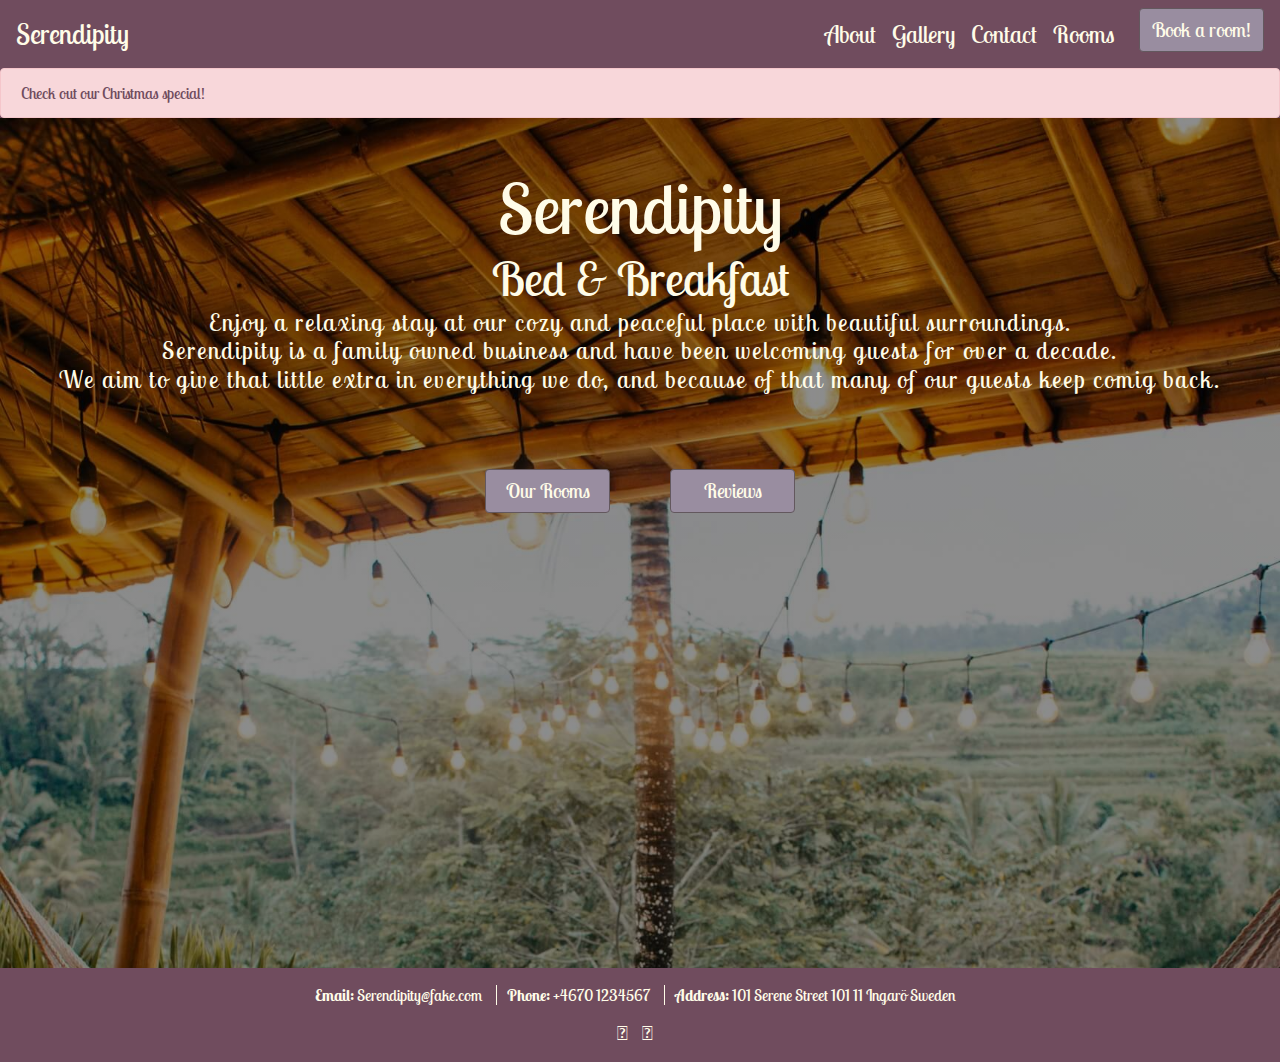
<file: index.html>
<!DOCTYPE html>
<html lang="en">
  <head>
    <meta charset="UTF-8" />
    <meta name="viewport" content="width=device-width, initial-scale=1.0" />
    <link rel='icon' href='favicon.ico' type='image/x-icon'/>
    <link rel="preconnect" href="https://fonts.gstatic.com" />
    <link
      href="https://fonts.googleapis.com/css2?family=Lato&family=Lobster+Two:wght@400;700&display=swap"
      rel="stylesheet"
    />
    <link
      rel="stylesheet"
      href="https://use.fontawesome.com/releases/v5.15.1/css/all.css"
      integrity="sha384-vp86vTRFVJgpjF9jiIGPEEqYqlDwgyBgEF109VFjmqGmIY/Y4HV4d3Gp2irVfcrp"
      crossorigin="anonymous"
    />
    <link
      rel="stylesheet"
      href="https://stackpath.bootstrapcdn.com/font-awesome/4.7.0/css/font-awesome.min.css"
    />
    <link
      rel="stylesheet"
      href="https://stackpath.bootstrapcdn.com/bootstrap/4.3.1/css/bootstrap.min.css"
      integrity="sha384-ggOyR0iXCbMQv3Xipma34MD+dH/1fQ784/j6cY/iJTQUOhcWr7x9JvoRxT2MZw1T"
      crossorigin="anonymous"
    />
    <link rel="stylesheet" href="assets/css/style.css" />
    <title>Serendipity - Bed & Breakfast</title>
  </head>
  <body>
    <header class="sticky-top" id="header">
      <nav class="navbar navbar-expand-lg">
        <a class="navbar-brand bb-logo" href="index.html"
          >Serendipity <i class="fab fa-pagelines"></i
        ></a>
        <button
          class="navbar-toggler"
          type="button"
          data-toggle="collapse"
          data-target="#navbarToggler-bb"
          aria-controls="navbarToggler-bb"
          aria-expanded="false"
          aria-label="Toggle navigation"
        >
          <i class="fas fa-bars"></i>
        </button>
        <div class="collapse navbar-collapse" id="navbarToggler-bb">
          <ul class="navbar-nav ml-auto mt-2 mt-lg-0">
            <li class="nav-item">
              <a class="nav-link bb-nav-link" href="about.html">About</a>
            </li>
            <li class="nav-item">
              <a class="nav-link bb-nav-link" href="gallery.html">Gallery</a>
            </li>
            <li class="nav-item">
              <a class="nav-link bb-nav-link" href="contact.html">Contact</a>
            </li>
            <li class="nav-item">
              <a class="nav-link bb-nav-link" href="rooms.html">Rooms</a>
            </li>
            <li class="nav-btn">
              <a
                class="btn bb-btn my-2 my-sm-0"
                href="booking.html"
                role="button"
                >Book a room!</a
              >
            </li>
          </ul>
        </div>
      </nav>
      <div class="alert alert-danger bb-alert" role="alert">
        <a class="bb-special" href="booking.html"
          >Check out our Christmas special!</a
        ><i class="fas fa-candy-cane"></i> <i class="fas fa-gifts"></i>
      </div>
    </header>
    <section class="bb-home">
      <div class="bb-hero-image">
        <h1 class="bb-hero-text pt-5 bb-anime fadeIn-hero">Serendipity</h1>
        <h2 class="bb-hero-text bb-anime fadeIn-hero">Bed & Breakfast</h2>
        <h4 class="bb-hero-text bb-anime fadeIn-hero">
          Enjoy a relaxing stay at our cozy and peaceful place with beautiful
          surroundings. <br />Serendipity is a family owned business and have
          been welcoming guests for over a decade. <br />
          We aim to give that little extra in everything we do, and because of
          that many of our guests keep comig back.
        </h4>
        <div class="text-center">
          <a class="btn bb-btn bb-anime fadeIn-hero" href="rooms.html" role="button"
            >Our Rooms</a
          >
          <a class="btn bb-btn bb-anime fadeIn-hero" href="review.html" role="button"
            >Reviews</a
          >
        </div>
      </div>
    </section>
    <footer class="bb-footer text-center">
      <a class="bb-footer-link" href="mailto:serendipity@fake.com"
        ><span class="bb-text-bold"> Email: </span>Serendipity@fake.com</a
      >
      <a class="bb-footer-link" href="callto:+46701234567">
        <span class="bb-text-bold"> Phone: </span>+4670 1234567</a
      >
      <a class="bb-footer-link" href="contact.html"
        ><span class="bb-text-bold">Address: </span>101 Serene Street 101 11
        Ingarö Sweden</a
      >

      <div class="bb-footer-social">
        <a
          class="bb-footer-social-link"
          href="https://www.facebook.com/"
          target="_blank"
          ><i class="fab fa-facebook bb-transform"></i
        ></a>
        <a
          class="bb-footer-social-link"
          href="https://www.instagram.com/"
          target="_blank"
          ><i class="fab fa-instagram bb-transform"></i
        ></a>
        <a
          class="bb-footer-social-link"
          href="https://www.linkedin.com"
          target="_blank"
          ><i class="fab fa-linkedin-in bb-transform"></i
        ></a>
      </div>
    </footer>
    <script
      src="https://code.jquery.com/jquery-3.3.1.slim.min.js"
      integrity="sha384-q8i/X+965DzO0rT7abK41JStQIAqVgRVzpbzo5smXKp4YfRvH+8abtTE1Pi6jizo"
      crossorigin="anonymous"
    ></script>
    <script
      src="https://cdnjs.cloudflare.com/ajax/libs/popper.js/1.14.7/umd/popper.min.js"
      integrity="sha384-UO2eT0CpHqdSJQ6hJty5KVphtPhzWj9WO1clHTMGa3JDZwrnQq4sF86dIHNDz0W1"
      crossorigin="anonymous"
    ></script>
    <script
      src="https://stackpath.bootstrapcdn.com/bootstrap/4.3.1/js/bootstrap.min.js"
      integrity="sha384-JjSmVgyd0p3pXB1rRibZUAYoIIy6OrQ6VrjIEaFf/nJGzIxFDsf4x0xIM+B07jRM"
      crossorigin="anonymous"
    ></script>
  </body>
</html>
</file>
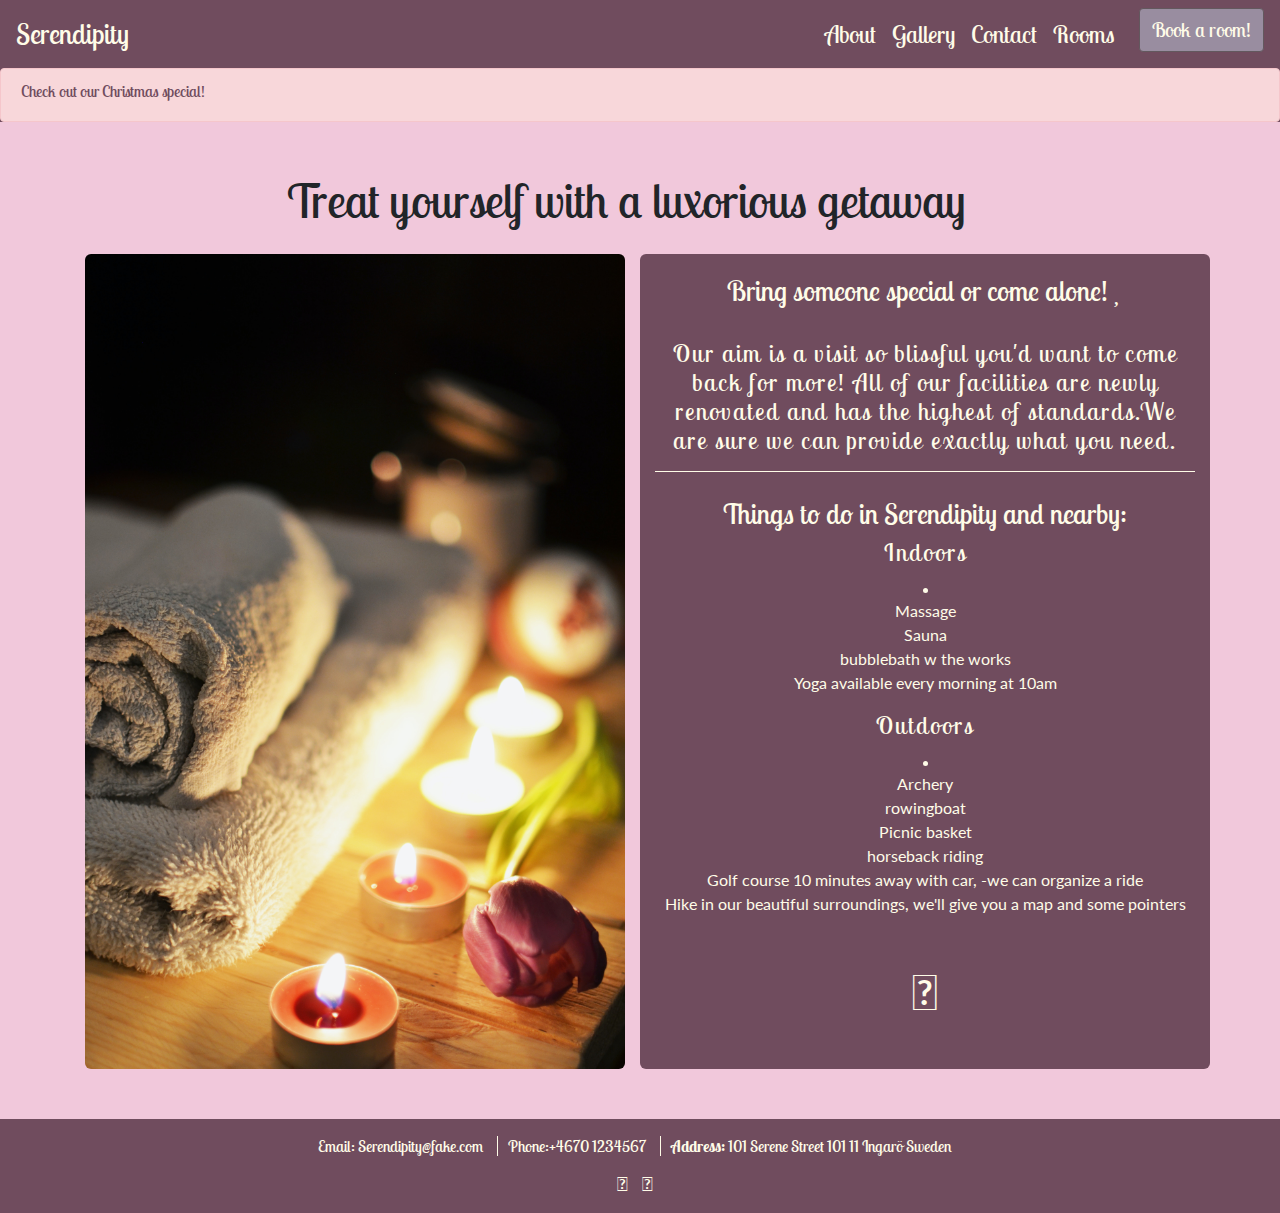
<file: about.html>
<!DOCTYPE html>
<html lang="en">
  <head>
    <meta charset="UTF-8" />
    <meta name="viewport" content="width=device-width, initial-scale=1.0" />
    <link rel='icon' href='favicon.ico' type='image/x-icon'/>
    <link rel="preconnect" href="https://fonts.gstatic.com" />
    <link
      href="https://fonts.googleapis.com/css2?family=Lato&family=Lobster+Two:wght@400;700&display=swap"
      rel="stylesheet"
    />
    <link
      rel="stylesheet"
      href="https://use.fontawesome.com/releases/v5.15.1/css/all.css"
      integrity="sha384-vp86vTRFVJgpjF9jiIGPEEqYqlDwgyBgEF109VFjmqGmIY/Y4HV4d3Gp2irVfcrp"
      crossorigin="anonymous"
    />
    <link
      rel="stylesheet"
      href="https://stackpath.bootstrapcdn.com/font-awesome/4.7.0/css/font-awesome.min.css"
    />
    <link
      rel="stylesheet"
      href="https://stackpath.bootstrapcdn.com/bootstrap/4.3.1/css/bootstrap.min.css"
      integrity="sha384-ggOyR0iXCbMQv3Xipma34MD+dH/1fQ784/j6cY/iJTQUOhcWr7x9JvoRxT2MZw1T"
      crossorigin="anonymous"
    />
    <link rel="stylesheet" href="assets/css/style.css" />
    <title>Serendipity - Bed & Breakfast</title>
  </head>
  <body>
    <header class="sticky-top" id="header">
      <nav class="navbar navbar-expand-lg">
        <a class="navbar-brand bb-logo" href="index.html"
          >Serendipity <i class="fab fa-pagelines"></i
        ></a>
        <button
          class="navbar-toggler"
          type="button"
          data-toggle="collapse"
          data-target="#navbarToggler-bb"
          aria-controls="navbarToggler-bb"
          aria-expanded="false"
          aria-label="Toggle navigation"
        >
          <i class="fas fa-bars"></i>
        </button>
        <div class="collapse navbar-collapse" id="navbarToggler-bb">
          <ul class="navbar-nav ml-auto mt-2 mt-lg-0">
            <li class="nav-item">
              <a class="nav-link bb-nav-link" href="about.html">About</a>
            </li>
            <li class="nav-item">
              <a class="nav-link bb-nav-link" href="gallery.html">Gallery</a>
            </li>
            <li class="nav-item">
              <a class="nav-link bb-nav-link" href="contact.html">Contact</a>
            </li>
            <li class="nav-item">
              <a class="nav-link bb-nav-link" href="rooms.html">Rooms</a>
            </li>
            <li class="nav-btn">
              <a
                class="btn bb-btn my-2 my-sm-0"
                href="booking.html"
                role="button"
                >Book a room!</a
              >
            </li>
          </ul>
        </div>
      </nav>
      <div class="alert alert-danger bb-alert" role="alert">
        <h6>
          <a class="bb-special" href="booking.html"
            >Check out our Christmas special!</a
          ><i class="fas fa-candy-cane"></i> <i class="fas fa-gifts"></i>
        </h6>
      </div>
    </header>
    <section class="bb-about">
      <div class="container">
        <h2 class="mb-4 text-center">
          Treat yourself with a luxorious getaway
          <i class="fab fa-pagelines"></i>
        </h2>
        <div class="row">
          <div class="col-lg-6 bb-img-about-wrapper fadeIn">
            <img
              class="bb-img-about"
              src="assets/img/harmony.jpg"
              alt="relaxing picture of a bath"
            />
          </div>
          <div class="col-lg-6 bb-treat fadeIn">
            <h3 class="pb-4">
              Bring someone special or come alone! <i class="far fa-heart"></i>
            </h3>
            <h4>
              Our aim is a visit so blissful you'd want to come back for more!
              All of our facilities are newly renovated and has the highest of
              standards.We are sure we can provide exactly what you need.
            </h4>
            <p></p>
            <div class="bb-about-list">
              <h3>Things to do in Serendipity and nearby:</h3>
              <h4>Indoors</h4>
              <span class="dot"></span>
              <ul class="pl-0">
                <li>Massage</li>
                <li>Sauna</li>
                <li>bubblebath w the works</li>
                <li>Yoga available every morning at 10am</li>
              </ul>
            </div>
            <div class="bb-about-list">
              <h4>Outdoors</h4>
              <span class="dot"></span>
              <ul class="pl-0">
                <li>Archery</li>
                <li>rowingboat</li>
                <li>Picnic basket</li>
                <li>horseback riding</li>
                <li>
                  Golf course 10 minutes away with car, -we can organize a ride
                </li>
                <li>
                  Hike in our beautiful surroundings, we'll give you a map and
                  some pointers
                </li>
              </ul>
              <p class="pt-4"><i class="fab fa-pagelines fa-3x"></i></p>
            </div>
          </div>
        </div>
      </div>
    </section>
    <footer class="bb-footer text-center">
      <a class="bb-footer-link" href="mailto:serendipity@fake.com"
        >Email: Serendipity@fake.com</a
      >
      <a class="bb-footer-link" href="callto:+46701234567"
        >Phone:+4670 1234567</a
      >
      <a class="bb-footer-link" href="contact.html"
        ><span class="bb-text-bold">Address: </span>101 Serene Street 101 11
        Ingarö Sweden</a
      >

      <div class="bb-footer-social">
        <a
          class="bb-footer-social-link"
          href="https://www.facebook.com/"
          target="_blank"
          ><i class="fab fa-facebook bb-transform"></i
        ></a>
        <a
          class="bb-footer-social-link"
          href="https://www.instagram.com/"
          target="_blank"
          ><i class="fab fa-instagram bb-transform"></i
        ></a>
        <a
          class="bb-footer-social-link"
          href="https://www.linkedin.com"
          target="_blank"
          ><i class="fab fa-linkedin-in bb-transform"></i
        ></a>
      </div>
    </footer>
    <script
      src="https://code.jquery.com/jquery-3.3.1.slim.min.js"
      integrity="sha384-q8i/X+965DzO0rT7abK41JStQIAqVgRVzpbzo5smXKp4YfRvH+8abtTE1Pi6jizo"
      crossorigin="anonymous"
    ></script>
    <script
      src="https://cdnjs.cloudflare.com/ajax/libs/popper.js/1.14.7/umd/popper.min.js"
      integrity="sha384-UO2eT0CpHqdSJQ6hJty5KVphtPhzWj9WO1clHTMGa3JDZwrnQq4sF86dIHNDz0W1"
      crossorigin="anonymous"
    ></script>
    <script
      src="https://stackpath.bootstrapcdn.com/bootstrap/4.3.1/js/bootstrap.min.js"
      integrity="sha384-JjSmVgyd0p3pXB1rRibZUAYoIIy6OrQ6VrjIEaFf/nJGzIxFDsf4x0xIM+B07jRM"
      crossorigin="anonymous"
    ></script>
  </body>
</html>
</file>
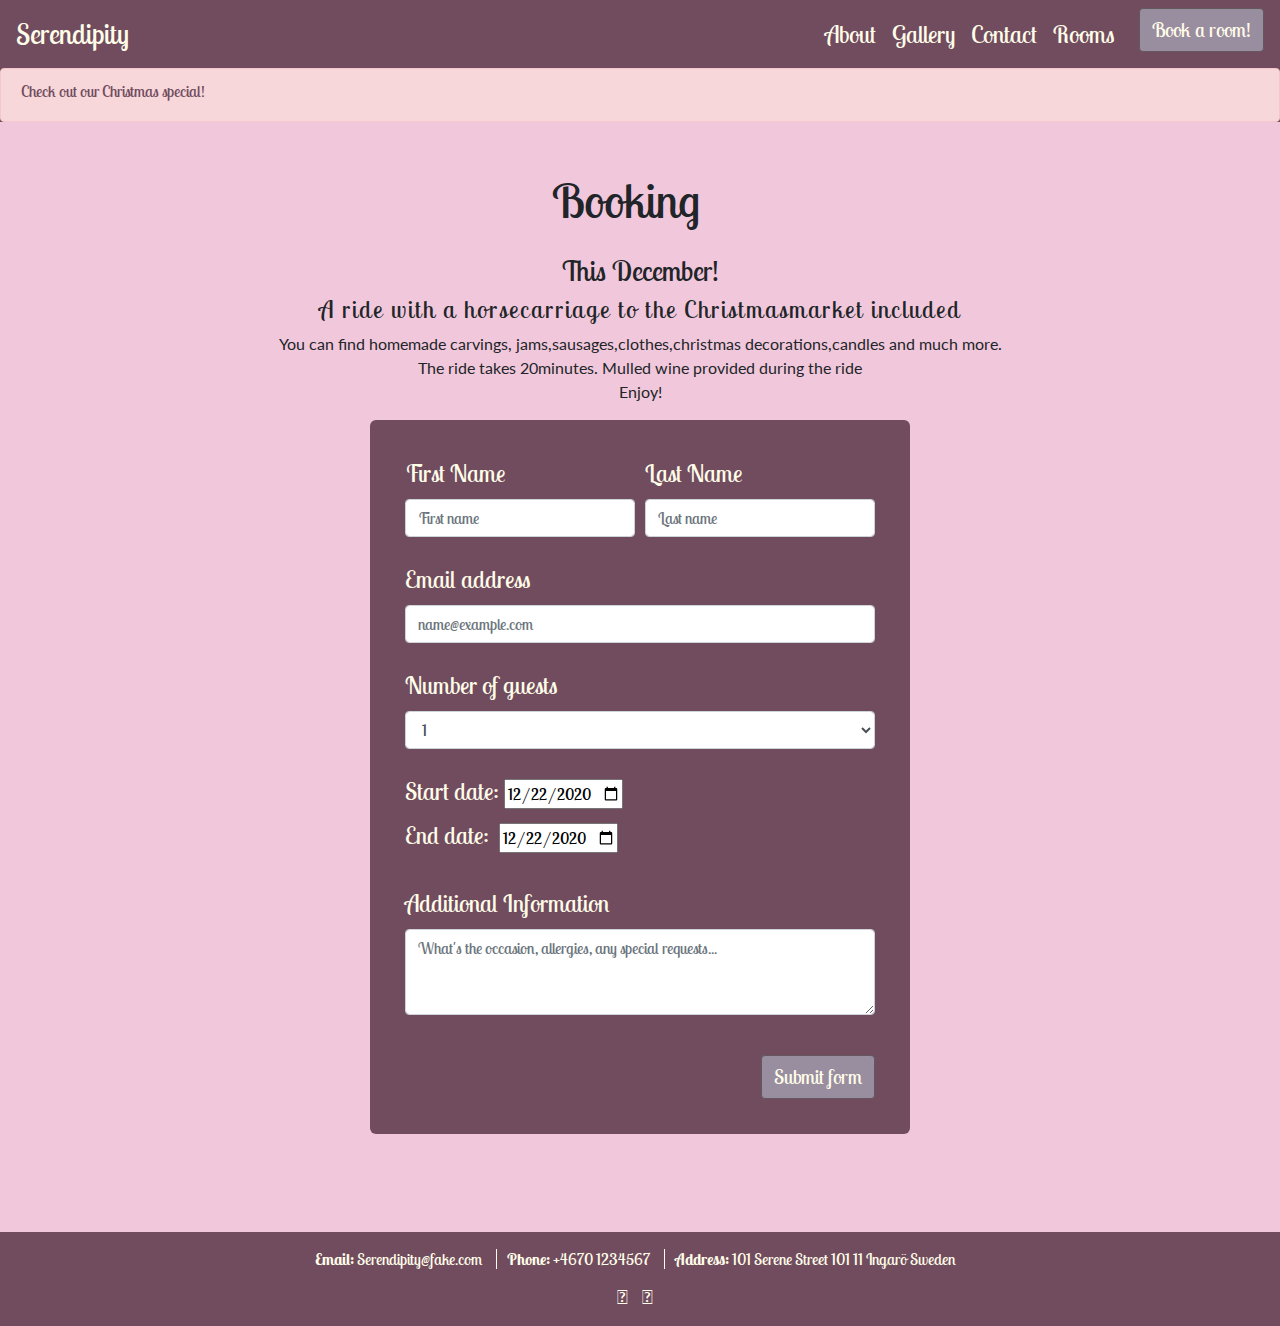
<file: booking.html>
<!DOCTYPE html>
<html lang="en">
  <head>
    <meta charset="UTF-8" />
    <meta name="viewport" content="width=device-width, initial-scale=1.0" />
    <link rel='icon' href='favicon.ico' type='image/x-icon'/>
    <link rel="preconnect" href="https://fonts.gstatic.com" />
    <link
      href="https://fonts.googleapis.com/css2?family=Lato&family=Lobster+Two:wght@400;700&display=swap"
      rel="stylesheet"
    />
    <link
      rel="stylesheet"
      href="https://use.fontawesome.com/releases/v5.15.1/css/all.css"
      integrity="sha384-vp86vTRFVJgpjF9jiIGPEEqYqlDwgyBgEF109VFjmqGmIY/Y4HV4d3Gp2irVfcrp"
      crossorigin="anonymous"
    />
    <link
      rel="stylesheet"
      href="https://stackpath.bootstrapcdn.com/font-awesome/4.7.0/css/font-awesome.min.css"
    />
    <link
      rel="stylesheet"
      href="https://stackpath.bootstrapcdn.com/bootstrap/4.3.1/css/bootstrap.min.css"
      integrity="sha384-ggOyR0iXCbMQv3Xipma34MD+dH/1fQ784/j6cY/iJTQUOhcWr7x9JvoRxT2MZw1T"
      crossorigin="anonymous"
    />
    <link rel="stylesheet" href="assets/css/style.css" />
    <title>Serendipity - Bed & Breakfast</title>
  </head>
  <body>
    <header class="sticky-top" id="header">
      <nav class="navbar navbar-expand-lg">
        <a class="navbar-brand bb-logo" href="index.html"
          >Serendipity <i class="fab fa-pagelines"></i
        ></a>
        <button
          class="navbar-toggler"
          type="button"
          data-toggle="collapse"
          data-target="#navbarToggler-bb"
          aria-controls="navbarToggler-bb"
          aria-expanded="false"
          aria-label="Toggle navigation"
        >
          <i class="fas fa-bars"></i>
        </button>
        <div class="collapse navbar-collapse" id="navbarToggler-bb">
          <ul class="navbar-nav ml-auto mt-2 mt-lg-0">
            <li class="nav-item">
              <a class="nav-link bb-nav-link" href="about.html">About</a>
            </li>
            <li class="nav-item">
              <a class="nav-link bb-nav-link" href="gallery.html">Gallery</a>
            </li>
            <li class="nav-item">
              <a class="nav-link bb-nav-link" href="contact.html">Contact</a>
            </li>
            <li class="nav-item">
              <a class="nav-link bb-nav-link" href="rooms.html">Rooms</a>
            </li>
            <li class="nav-btn">
              <a class="btn bb-btn my-2 my-sm-0" href="#" role="button"
                >Book a room!</a
              >
            </li>
          </ul>
        </div>
      </nav>
      <div class="alert alert-danger bb-alert" role="alert">
        <h6>
          <a class="bb-special" href="booking.html"
            >Check out our Christmas special!</a
          ><i class="fas fa-candy-cane"></i> <i class="fas fa-gifts"></i>
        </h6>
      </div>
    </header>
    <section>
      <div class="container">
        <h2 class="mb-4 text-center">
          Booking <i class="fab fa-pagelines"></i>
        </h2>
        <div class="fadeIn">
          <h3 class="mt-4 text-center">
            This December! <i class="fas fa-candy-cane"></i>
            <i class="fas fa-gifts"></i>
          </h3>
          <h4 class="text-center">
            A ride with a horsecarriage to the Christmasmarket included
          </h4>
          <p class="text-center">
            You can find homemade carvings, jams,sausages,clothes,christmas
            decorations,candles and much more. <br />
            The ride takes 20minutes. Mulled wine provided during the ride<br />Enjoy!
          </p>
        </div>
        <div class="row mb-5 bb-lobster">
          <div class="col-md-6 offset-md-3">
            <form class="bb-form-wrapper fadeIn" action="confirmation.html">
              <div class="form-row">
                <div class="col">
                  <label for="fname">First Name</label>
                  <input
                    type="text"
                    class="form-control"
                    id="fname"
                    name="fname"
                    placeholder="First name"
                    required
                  />
                </div>
                <div class="col">
                  <label for="lname">Last Name</label>
                  <input
                    type="text"
                    class="form-control"
                    id="lname"
                    name="lname"
                    placeholder="Last name"
                    required
                  />
                </div>
              </div>
              <div class="form-group mt-4">
                <label for="bb-form-mail">Email address</label>
                <input
                  type="email"
                  class="form-control mb-4"
                  id="bb-form-mail"
                  placeholder="name@example.com"
                  required
                />
              </div>
              <div class="form-group">
                <label for="bb-form-guests">Number of guests</label>
                <select class="form-control mb-4" id="bb-form-guests">
                  <option>1</option>
                  <option>2</option>
                  <option>3</option>
                  <option>4</option>
                  <option>5</option>
                </select>
              </div>
              <div>
                <label for="start">Start date:</label>
                <input
                  class="bb-datepicker"
                  type="date"
                  id="start"
                  name="trip-start"
                  value="2020-12-22"
                  min="2020-12-22"
                  max="2022-12-31"
                />
              </div>
              <div>
                <label for="bb-end">End date:&nbsp;</label>
                <input
                  class="bb-datepicker"
                  type="date"
                  id="bb-end"
                  name="trip-start"
                  value="2020-12-22"
                  min="2020-12-22"
                  max="2022-12-31"
                />
              </div>
              <div class="form-group mt-4">
                <label for="bb-form-textarea">Additional Information</label>
                <textarea
                  class="form-control"
                  id="bb-form-textarea"
                  rows="3"
                  placeholder="What's the occasion, allergies, any special requests..."
                ></textarea>
              </div>
              <div class="bb-form-btn">
                <button class="btn bb-btn" type="submit">Submit form</button>
              </div>
            </form>
          </div>
        </div>
      </div>
      <div class="snowflakes ml-4" aria-hidden="true">
        <div class="snowflake"></div>
      </div>
      <div class="snowflake">❅</div>
      <div class="snowflake">❆</div>
      <div class="snowflake">❅</div>
      <div class="snowflake">❆</div>
      <div class="snowflake">❄</div>
      <div class="snowflake">❅</div>
      <div class="snowflake">❆</div>
      <div class="snowflake">❄</div>
    </section>
    <footer class="bb-footer text-center">
      <a class="bb-footer-link" href="mailto:serendipity@fake.com"
        ><span class="bb-text-bold"> Email: </span>Serendipity@fake.com</a
      >
      <a class="bb-footer-link" href="callto:+46701234567">
        <span class="bb-text-bold"> Phone: </span>+4670 1234567</a
      >
      <a class="bb-footer-link" href="contact.html"
        ><span class="bb-text-bold">Address: </span>101 Serene Street 101 11
        Ingarö Sweden</a
      >

      <div class="bb-footer-social">
        <a
          class="bb-footer-social-link"
          href="https://www.facebook.com/"
          target="_blank"
          ><i class="fab fa-facebook bb-transform"></i
        ></a>
        <a
          class="bb-footer-social-link"
          href="https://www.instagram.com/"
          target="_blank"
          ><i class="fab fa-instagram bb-transform"></i
        ></a>
        <a
          class="bb-footer-social-link"
          href="https://www.linkedin.com"
          target="_blank"
          ><i class="fab fa-linkedin-in bb-transform"></i
        ></a>
      </div>
    </footer>
    <script
      src="https://code.jquery.com/jquery-3.3.1.slim.min.js"
      integrity="sha384-q8i/X+965DzO0rT7abK41JStQIAqVgRVzpbzo5smXKp4YfRvH+8abtTE1Pi6jizo"
      crossorigin="anonymous"
    ></script>
    <script
      src="https://cdnjs.cloudflare.com/ajax/libs/popper.js/1.14.7/umd/popper.min.js"
      integrity="sha384-UO2eT0CpHqdSJQ6hJty5KVphtPhzWj9WO1clHTMGa3JDZwrnQq4sF86dIHNDz0W1"
      crossorigin="anonymous"
    ></script>
    <script
      src="https://stackpath.bootstrapcdn.com/bootstrap/4.3.1/js/bootstrap.min.js"
      integrity="sha384-JjSmVgyd0p3pXB1rRibZUAYoIIy6OrQ6VrjIEaFf/nJGzIxFDsf4x0xIM+B07jRM"
      crossorigin="anonymous"
    ></script>
  </body>
</html>
</file>
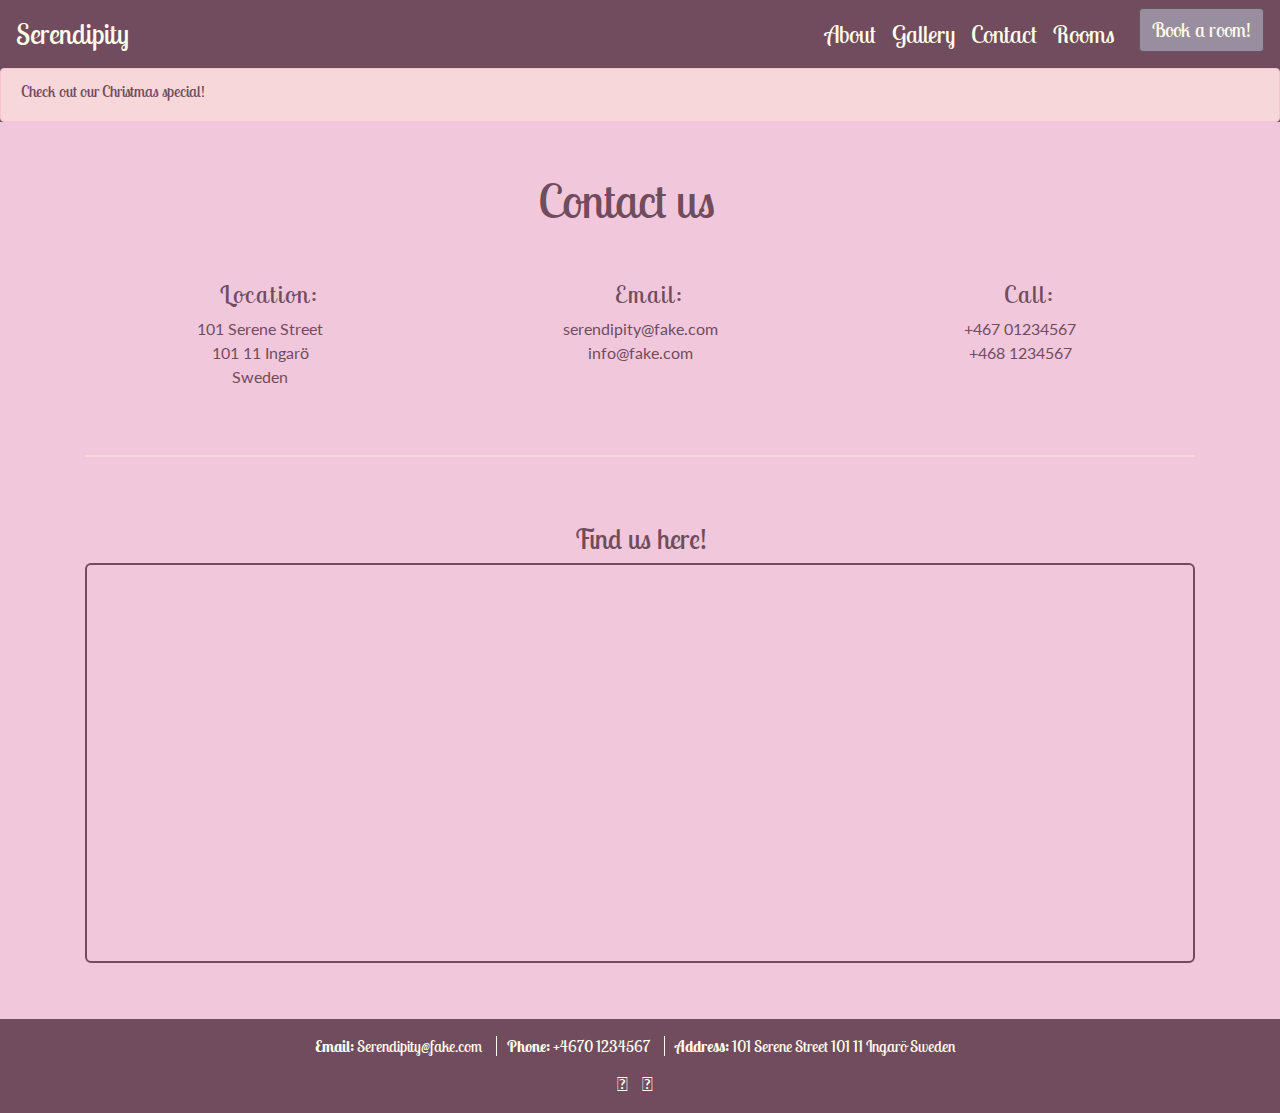
<file: contact.html>
<!DOCTYPE html>
<html lang="en">
  <head>
    <meta charset="UTF-8" />
    <meta name="viewport" content="width=device-width, initial-scale=1.0" />
    <link rel='icon' href='favicon.ico' type='image/x-icon'/>
    <link rel="preconnect" href="https://fonts.gstatic.com" />
    <link
      href="https://fonts.googleapis.com/css2?family=Lato&family=Lobster+Two:wght@400;700&display=swap"
      rel="stylesheet"
    />
    <link
      rel="stylesheet"
      href="https://use.fontawesome.com/releases/v5.15.1/css/all.css"
      integrity="sha384-vp86vTRFVJgpjF9jiIGPEEqYqlDwgyBgEF109VFjmqGmIY/Y4HV4d3Gp2irVfcrp"
      crossorigin="anonymous"
    />
    <link
      rel="stylesheet"
      href="https://stackpath.bootstrapcdn.com/font-awesome/4.7.0/css/font-awesome.min.css"
    />
    <link
      rel="stylesheet"
      href="https://stackpath.bootstrapcdn.com/bootstrap/4.3.1/css/bootstrap.min.css"
      integrity="sha384-ggOyR0iXCbMQv3Xipma34MD+dH/1fQ784/j6cY/iJTQUOhcWr7x9JvoRxT2MZw1T"
      crossorigin="anonymous"
    />
    <link rel="stylesheet" href="assets/css/style.css" />
    <title>Serendipity - Bed & Breakfast</title>
  </head>
  <body>
    <header class="sticky-top" id="header">
      <nav class="navbar navbar-expand-lg">
        <a class="navbar-brand bb-logo" href="index.html"
          >Serendipity <i class="fab fa-pagelines"></i
        ></a>
        <button
          class="navbar-toggler"
          type="button"
          data-toggle="collapse"
          data-target="#navbarToggler-bb"
          aria-controls="navbarToggler-bb"
          aria-expanded="false"
          aria-label="Toggle navigation"
        >
          <i class="fas fa-bars"></i>
        </button>
        <div class="collapse navbar-collapse" id="navbarToggler-bb">
          <ul class="navbar-nav ml-auto mt-2 mt-lg-0">
            <li class="nav-item">
              <a class="nav-link bb-nav-link" href="about.html">About</a>
            </li>
            <li class="nav-item">
              <a class="nav-link bb-nav-link" href="gallery.html">Gallery</a>
            </li>
            <li class="nav-item">
              <a class="nav-link bb-nav-link" href="contact.html">Contact</a>
            </li>
            <li class="nav-item">
              <a class="nav-link bb-nav-link" href="rooms.html">Rooms</a>
            </li>
            <li class="nav-btn">
              <a
                class="btn bb-btn my-2 my-sm-0"
                href="booking.html"
                role="button"
                >Book a room!</a
              >
            </li>
          </ul>
        </div>
      </nav>
      <div class="alert alert-danger bb-alert" role="alert">
        <h6>
          <a class="bb-special" href="booking.html"
            >Check out our Christmas special!</a
          ><i class="fas fa-candy-cane"></i> <i class="fas fa-gifts"></i>
        </h6>
      </div>
    </header>
    <section class="bb-contact">
      <div class="container">
        <h2>Contact us <i class="fab fa-pagelines"></i></h2>
        <div class="row">
          <div class="col-md-4 text-center">
            <h4><i class="fas fa-map-marker"></i> Location:</h4>
            <p>
              101 Serene Street <br />101 11 Ingarö <br />
              Sweden
            </p>
          </div>
          <div class="col-md-4 text-center">
            <h4>
              <i class="far fa-envelope"></i>
              <a class href="mailto:serendipity@fake.com"> Email:</a>
            </h4>
            <a href="mailto:serendipity@fake.com">serendipity@fake.com</a><br>
            <a href="mailto:info@fake.com">info@fake.com</a>
          </div>
          <div class="col-md-4 text-center">
            <h4>
              <i class="fas fa-phone"></i>
              <a href="callto:+46701234567"> Call:</a>
            </h4>
            <a href="callto:+467 01234567">+467 01234567 </a> <br/> <a href="callto:+468 1234567">+468 1234567</a>
          </div>
        </div>
        <div class="bb-map fadeIn">
          <h3>Find us here!</h3>
          <iframe
            id="bb-googlemap"
            src="https://www.google.com/maps/embed?pb=!1m10!1m8!1m3!1d65273.99413736094!2d18.4045659!3d59.2525767!3m2!1i1024!2i768!4f13.1!5e0!3m2!1sen!2sse!4v1607769162132!5m2!1sen!2sse"
            width="600"
            height="450"
            style="border: 2px solid #704c5e"
            allowfullscreen=""
            aria-hidden="false"
            tabindex="0"
          ></iframe>
        </div>
      </div>
    </section>
    <footer class="bb-footer text-center">
      <a class="bb-footer-link" href="mailto:serendipity@fake.com"
        ><span class="bb-text-bold"> Email: </span>Serendipity@fake.com</a
      >
      <a class="bb-footer-link" href="callto:+46701234567">
        <span class="bb-text-bold"> Phone: </span>+4670 1234567</a
      >
      <a class="bb-footer-link" href="contact.html"
        ><span class="bb-text-bold">Address: </span>101 Serene Street 101 11
        Ingarö Sweden</a
      >
      <div class="bb-footer-social">
        <a
          class="bb-footer-social-link"
          href="https://www.facebook.com/"
          target="_blank"
          ><i class="fab fa-facebook bb-transform"></i
        ></a>
        <a
          class="bb-footer-social-link"
          href="https://www.instagram.com/"
          target="_blank"
          ><i class="fab fa-instagram bb-transform"></i
        ></a>
        <a
          class="bb-footer-social-link"
          href="https://www.linkedin.com"
          target="_blank"
          ><i class="fab fa-linkedin-in bb-transform"></i
        ></a>
      </div>
    </footer>
    <script
      src="https://code.jquery.com/jquery-3.3.1.slim.min.js"
      integrity="sha384-q8i/X+965DzO0rT7abK41JStQIAqVgRVzpbzo5smXKp4YfRvH+8abtTE1Pi6jizo"
      crossorigin="anonymous"
    ></script>
    <script
      src="https://cdnjs.cloudflare.com/ajax/libs/popper.js/1.14.7/umd/popper.min.js"
      integrity="sha384-UO2eT0CpHqdSJQ6hJty5KVphtPhzWj9WO1clHTMGa3JDZwrnQq4sF86dIHNDz0W1"
      crossorigin="anonymous"
    ></script>
    <script
      src="https://stackpath.bootstrapcdn.com/bootstrap/4.3.1/js/bootstrap.min.js"
      integrity="sha384-JjSmVgyd0p3pXB1rRibZUAYoIIy6OrQ6VrjIEaFf/nJGzIxFDsf4x0xIM+B07jRM"
      crossorigin="anonymous"
    ></script>
  </body>
</html>
</file>
<file: assets/css/style.css>
/*------------------------- Body/General */ 

body {
    background-color:#F1c8db;
    font-family: 'Lato', sans-serif;
}
h1 {
    font-family: 'Lobster Two', cursive, sans-serif;
    font-size: 70px;
}

h2 {
    font-family: 'Lobster Two', cursive;
    font-size: 48px;
}
h3,h4 {
    font-family: 'Lobster Two', cursive;
}
.bb-alert{
    margin-bottom: 0;
}
.text-center {
    text-align: center;
}
section {
    padding: 50px 0;
}
.bb-text-bold{
    font-weight: 700;
}
label {
    color: #FFFCE8;
}
.bb-lobster {
    font-family: 'Lobster Two', cursive;
    font-size: 1.5rem;
}
h4 {
    letter-spacing: 2px;
}

/*------------------------- Header */ 

#header {
    background-color:#704c5e;
}

/*------------------------- Navbar*/ 

.bb-logo{ 
    font-family: 'Lobster Two', cursive;
    color: #FFFCE8;
    font-size:1.75rem;
}
.bb-logo:hover{
    color: #FFFCE8;
    transform: scale(1.15);
}

.bb-nav-link {
    font-family: 'Lobster Two', cursive;
    color: #FFFCE8;
    font-size: 1.5rem;
}

.bb-nav-link:hover {
    color: #FFFCE8;
    text-decoration: underline;
}

.nav-btn{
    list-style: none;
    margin-left: 1rem;
}
.navbar-toggler i{
    color: #FFFCE8;
}
.bb-special{
    font-family: 'Lobster Two', cursive;
    color: #704c5e;
}
.bb-special:hover{
    color: #704c5e;
    text-decoration: underline; 
}

/*------------------------- Home/Index*/ 

.bb-home{
    margin: -50px 0;
}


/*------------------------- Button */ 

.bb-btn {
    font-family: 'Lobster Two', cursive;
    background-color: #998DA0;
    border-color: #63585E;
    font-size: 1.25rem;
    color: #FFFCE8;
    }

    .bb-btn:hover{
        background-color:#63585E;
        color: #FFFCE8;
    }
    .bb-btn:active{
        border: 1px solid #f1c8db;
        color: #FFFCE8;
    }
    .bb-btn:focus {
        box-shadow: none;
    }

    .bb-anime{
        min-width: 125px;
        margin: 0 1.75rem;
    }

    .bb-form-btn {
        text-align: right;
        margin-top: 40px;
    }
/*------------------------- Hero */ 
.bb-hero-image {
  background-position: center;
  height: 850px;
  width: 100%;
  background: linear-gradient(
    rgba(0, 0, 0, 0.45), 
    rgba(0, 0, 0, 0.45)
  ), url("../img/hammock.jpg")  no-repeat;
  background-size: cover;
  position: relative;
}

.bb-hero-text {
    text-align: center;
    color:#FFFCE8;

}

h4.bb-hero-text {
    margin-bottom: 75px;
}

/*------------------------- The "about page" */ 

.bb-img-about {
width: 100%;
height: auto;
border-radius:6px;
}

.bb-about-list li{
    list-style-type: none;
    margin-left: 0;
    padding-left: 0;
}

.bb-about-list h3{
border-top: solid 1px #FFFCE8;
padding-top: 25px;
}
.bb-treat {
    background-color: #704c5e;
    border-radius: 6px;
    text-align: center;
    color: #FFFCE8;
    padding-top: 20px;
    padding-bottom: 20px;
}

.dot{
    height: 5px;
    width: 5px;
    background-color: #FFFCE8;
    border-radius: 50%;
    display: inline-block;
}

/*------------------------- The "Gallery page */ 

.bb-photo {
    
    line-height: 0;
    column-count: 3;
    column-gap: 0px;
    border-radius: 6px;
    background-color: #704c5e;
    padding: 5px;
}
.bb-photo img {
  width: 100%; 
}
.bb-gallery h2{
    text-align: center;
}

#bb-img-topleft{
    border-radius: 6px 0 0 0;
}
#bb-img-topright{
    border-radius: 6px;
}

/*------------------------- The Contact page */ 

.bb-contact{
color: #704c5e; 
}
.bb-contact a{
    color:#704c5e ;
}

.bb-contact h2 {
    text-align: center;
    font-size: 3rem; 
    margin-bottom: 50px; 
}


.bb-map h3 {
text-align: center;
margin-top: 15px;
}

#bb-googlemap {
    width: 100%;
    height: 400px;
    border-radius: 6px;
}
.bb-map{
    margin-top: 50px;
    padding-top: 50px;
    border-top: 2px solid #f8d7da;
}

/*------------------------- Rooms */ 

.bb-room-img{
    height: 360px;
    width: 100%;
    border-radius: 6px;
    
 }
 .bb-rooms-img-wrapper{
     margin: 20px 0 20px 0;
     
 }
/*------------------------- Booking */ 

.bb-form-wrapper{
    background-color: #704c5e;
    padding: 35px;
    border-radius: 6px;
}
.bb-datepicker{
    font-size: 16px;
}

/*------------------------- Confirmation */
.bb-confirm{
    width: 100%;
}

/*------------------------- Customer reviews */

.bb-img-review{
    width: 100px;
    border-radius: 50%;
}
/*------------------------- Footer */ 


.bb-footer {
    width: 100%;
    background-color:#704c5e;
    padding: 15px;
}
.bb-footer-social {
    margin-top: 10px;
}

.bb-footer-link {
    font-family: 'Lobster Two', cursive;
    color:#FFFCE8;
    border-left: 1px solid #FFFCE8;
    padding: 0 10px;
}


.bb-footer-link:first-child {
    border-left: none;
    padding-left: 0;
}
.bb-footer-social-link {
    color:#FFFCE8;
    margin: 5px;
    font-size: 20px;
}

.bb-footer-link:hover {
    color: #FFFCE8;
    text-decoration: underline;
}
.bb-footer-social-link:hover {
    color: #FFFCE8;
    text-decoration: underline;
}

.bb-transform:hover{
    color: #FFFCE8;
    transform: scale(1.25);
}


/*------------------------- Media queries */ 

@media only screen and (max-width: 768px){
.bb-footer-link {
    display: block;
    border:none;
}
}
@media only screen and (max-width: 768px){
.navbar-collapse {
    border-top: 1px solid #FFFCE8;
}
}
@media only screen and (max-width: 768px){
    .nav-btn {
        margin-left: 0;
    }
}

@media only screen and (max-width: 768px){
    .bb-anime{
        margin: 0 0.5rem;
    }
}
@media only screen and (max-width: 768px){
    .bb-map {
        margin-top: 15px;
        padding-top: 15px;  
    }
}

@media only screen and (max-width: 768px){
    .bb-contact {
      padding: 20px 0;
    } 
    }
@media only screen and (max-width: 768px){
    .bb-contact h2{
        margin-bottom: 30px; 
    } 
    }
@media only screen and (max-width: 768px){
    .bb-gallery{
        padding: 15px;
    } 
    }
@media only screen and (max-width: 992px){
    .bb-img-about-wrapper{
        text-align: center;
    }
    .bb-img-about{
        margin-bottom: 25px;
        width: 50%; 
    } 
    }
    @media only screen and (max-width: 992px){
        .bb-room-img {
            height: 220px;
        }
    }
    @media only screen and (max-width: 768px){
        .bb-rooms-img-wrapper{
            text-align: center;
        }
        .bb-rooms .bb-rooms-img-wrapper:first-child{
            margin-bottom: 15px;
        }
        .bb-room-img {
            width: 75%;
        }
    }
    @media only screen and (max-width: 576px){
        .bb-room-img {
            height: 100%;
            width: 100%;
        }
    }
    
    

/*------------------------- Animation  (https://blog.hubspot.com/website/css-fade-in) */ 

.fadeIn {
    animation: fadeIn ease 2.25s;
    -webkit-animation: fadeIn ease 2.25s;
    -moz-animation: fadeIn ease 2.25s;
    -o-animation: fadeIn ease 2.25s;
    -ms-animation: fadeIn ease 2.25s;
    }
    
    @keyframes fadeIn {
        from {
            transform: translate3d(0,40px,0)
        }
    0% {opacity:0;}
    100% {opacity:1;}
    }
    
    @-moz-keyframes fadeIn {
    0% {opacity:0;}
    100% {opacity:1;}
    }
    
    @-webkit-keyframes fadeIn {
    0% {opacity:0;}
    100% {opacity:1;}
    }
    
    @-o-keyframes fadeIn {
    0% {opacity:0;}
    100% {opacity:1;}
    }
    
    @-ms-keyframes fadeIn {
    0% {opacity:0;}
    100% {opacity:1;}
    }

    
      /* customizable snowflake styling, total rip off from https://codepen.io/codeconvey/pen/xRzQay */

      .snowflake {
        color: #fff;
        font-size: 1em;
        font-family: Arial;
        text-shadow: 0 0 1px #000;
      }
      
      @-webkit-keyframes snowflakes-fall{0%{top:-10%}100%{top:100%}}@-webkit-keyframes snowflakes-shake{0%{-webkit-transform:translateX(0px);transform:translateX(0px)}50%{-webkit-transform:translateX(80px);transform:translateX(80px)}100%{-webkit-transform:translateX(0px);transform:translateX(0px)}}@keyframes snowflakes-fall{0%{top:-10%}100%{top:100%}}@keyframes snowflakes-shake{0%{transform:translateX(0px)}50%{transform:translateX(80px)}100%{transform:translateX(0px)}}.snowflake{position:fixed;top:-10%;z-index:9999;-webkit-user-select:none;-moz-user-select:none;-ms-user-select:none;user-select:none;cursor:default;-webkit-animation-name:snowflakes-fall,snowflakes-shake;-webkit-animation-duration:10s,3s;-webkit-animation-timing-function:linear,ease-in-out;-webkit-animation-iteration-count:infinite,infinite;-webkit-animation-play-state:running,running;animation-name:snowflakes-fall,snowflakes-shake;animation-duration:10s,3s;animation-timing-function:linear,ease-in-out;animation-iteration-count:infinite,infinite;animation-play-state:running,running}.snowflake:nth-of-type(0){left:1%;-webkit-animation-delay:0s,0s;animation-delay:0s,0s}.snowflake:nth-of-type(1){left:10%;-webkit-animation-delay:1s,1s;animation-delay:1s,1s}.snowflake:nth-of-type(2){left:20%;-webkit-animation-delay:6s,.5s;animation-delay:6s,.5s}.snowflake:nth-of-type(3){left:30%;-webkit-animation-delay:4s,2s;animation-delay:4s,2s}.snowflake:nth-of-type(4){left:40%;-webkit-animation-delay:2s,2s;animation-delay:2s,2s}.snowflake:nth-of-type(5){left:50%;-webkit-animation-delay:8s,3s;animation-delay:8s,3s}.snowflake:nth-of-type(6){left:60%;-webkit-animation-delay:6s,2s;animation-delay:6s,2s}.snowflake:nth-of-type(7){left:70%;-webkit-animation-delay:2.5s,1s;animation-delay:2.5s,1s}.snowflake:nth-of-type(8){left:80%;-webkit-animation-delay:1s,0s;animation-delay:1s,0s}.snowflake:nth-of-type(9){left:90%;-webkit-animation-delay:3s,1.5s;animation-delay:3s,1.5s}
      /* Demo Purpose Only*/
      .demo {
        font-family: 'Raleway', sans-serif;
          color:#fff;
          display: block;
          margin: 0 auto;
          padding: 15px 0;
          text-align: center;
      }
      .demo a{
        font-family: 'Raleway', sans-serif;
      color: #000;		
      }
</file>
